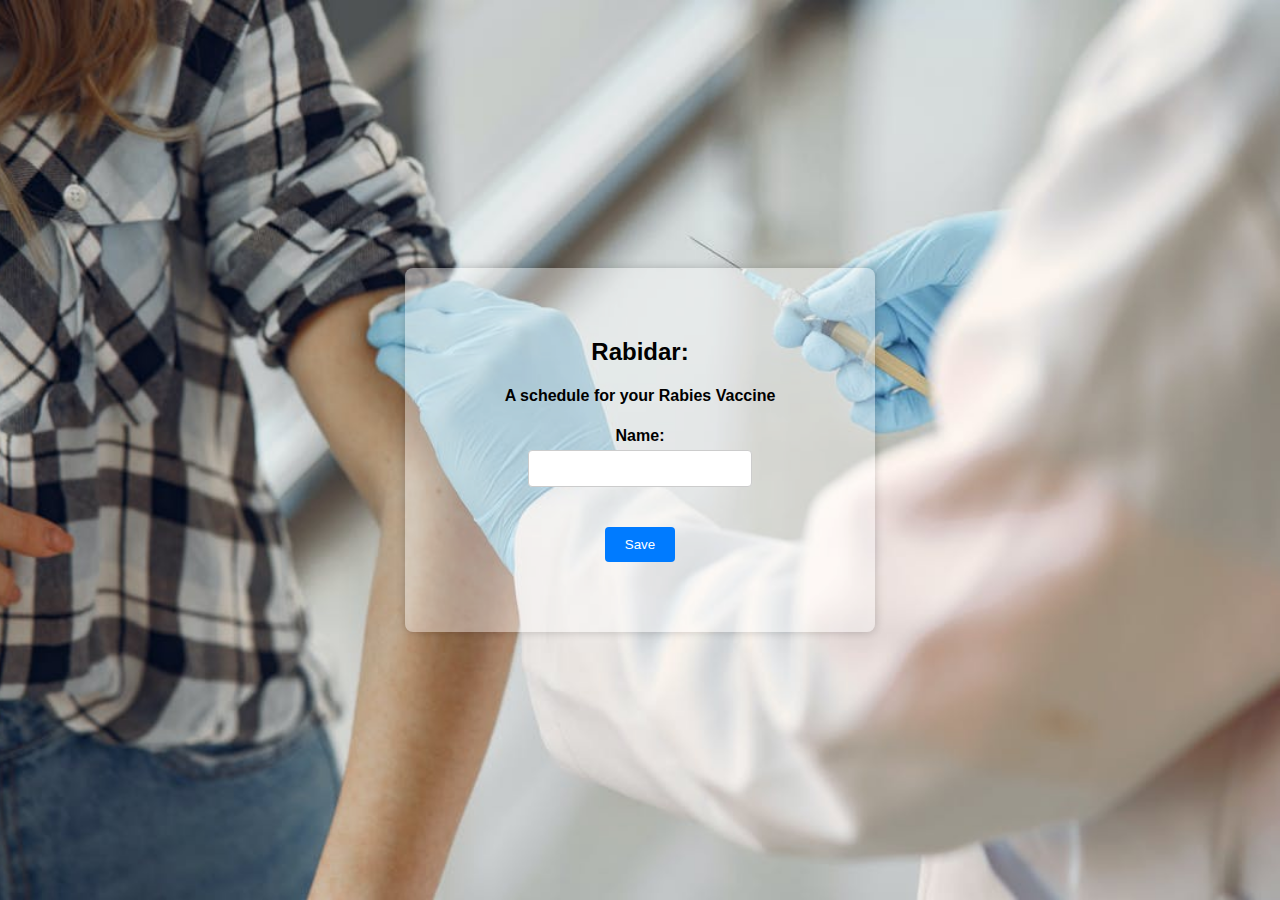
<file: index.html>
<!DOCTYPE html>
<html lang="en">
<head>
    <meta charset="UTF-8">
    <meta name="viewport" content="width=device-width, initial-scale=1.0">
    <title>Rabidar</title>
    <link rel="stylesheet" href="styles.css">
</head>
<body>
    <div class="container">
        <h2>Rabidar:</h2>
        <h4>A schedule for your Rabies Vaccine</h4>
        <form action="page2.html" id="myForm">
            <div class="input-group">
                <label for="name">Name:</label>
                <input type="text" id="name" name="name" required>
            </div>
            <button type="submit" class="btn-save">Save</button>
        </form>
    </div>
    <script>
        document.getElementById('myForm').addEventListener('submit', function (e) {
            e.preventDefault();
            const name = document.getElementById('name').value;
            localStorage.setItem('userName', name);
            this.submit();
        });
    </script>
</body>
</html>
</file>
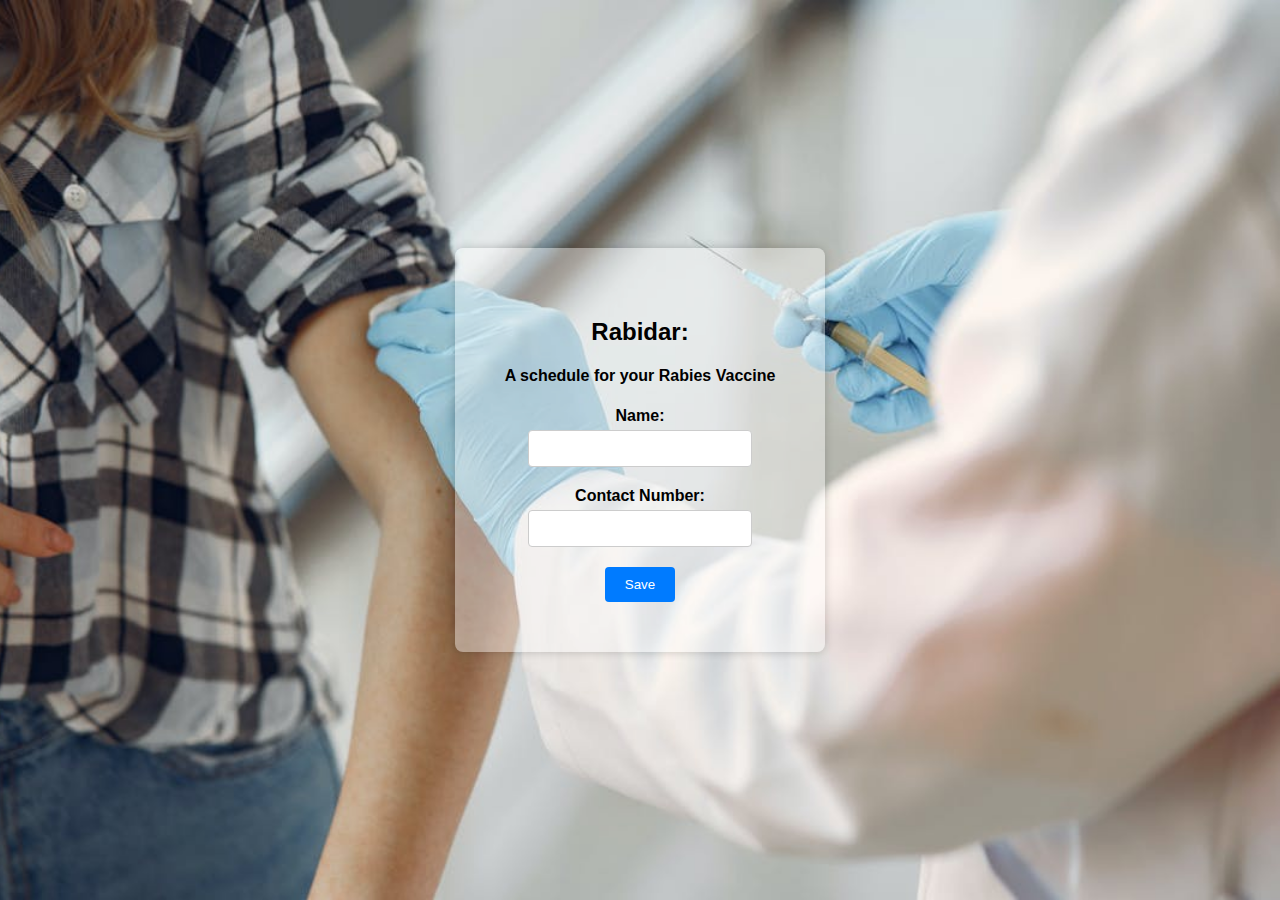
<file: page1.html>
<!DOCTYPE html>
<html lang="en">
<head>
    <meta charset="UTF-8">
    <meta name="viewport" content="width=device-width, initial-scale=1.0">
    <title>Rabidar</title>
    <link rel="icon" type="image/x-icon" href="C:\Users\user\OneDrive\Desktop\Rabies_project\favicon.ico">
    <style>
        body {
            font-family: Arial, sans-serif;
            background-image: url('background.jpeg'); /* Replace 'background.jpg' with your image file name */
            background-size: cover;
            background-repeat: no-repeat;
            background-attachment: fixed;
            background-position: center;
            margin: 0;
            padding: 0;
            display: flex;
            justify-content: center;
            align-items: center;
            min-height: 100vh;
        }
        
        .container {
            background-color: rgba(255, 255, 255, 0.4); /* Adjust the alpha value (0.7) for transparency */
            border-radius: 8px;
            box-shadow: 0 0 10px rgba(0, 0, 0, 0.2);
            padding: 50px;
            text-align: center;
        }
        
        .input-group {
            margin-bottom: 20px;
        }
        
        .input-group label {
            display: block;
            margin-bottom: 5px;
            font-weight: bold;
        }
        
        .input-group input {
            width: 75%;
            padding: 10px;
            border: 1px solid #ccc;
            border-radius: 4px;
        }
        
        .btn-save {
            background-color: #007bff;
            color: #fff;
            border: none;
            padding: 10px 20px;
            cursor: pointer;
            border-radius: 4px;
        }
        
        .btn-save:hover {
            background-color: #0056b3;
        }
    </style>
</head>
<body>
    <div class="container">
        <h2>Rabidar:</h2>
        <h4>A schedule for your Rabies Vaccine</h4>
        <form action="page2.html" id="myForm">
            <div class="input-group">
                <label for="name">Name:</label>
                <input type="text" id="name" name="name" required>
            </div>
            <div class="input-group">
                <label for="contact">Contact Number:</label>
                <input type="text" id="contact" name="contact" required>
            </div>
            <button type="submit" class="btn-save">Save</button>
        </form>
    </div>
    <script>
        document.getElementById('myForm').addEventListener('submit', function (e) {
            e.preventDefault();
            const name = document.getElementById('name').value;
            localStorage.setItem('userName', name);
            this.submit();
        });
    </script>
</body>
</html>
</file>
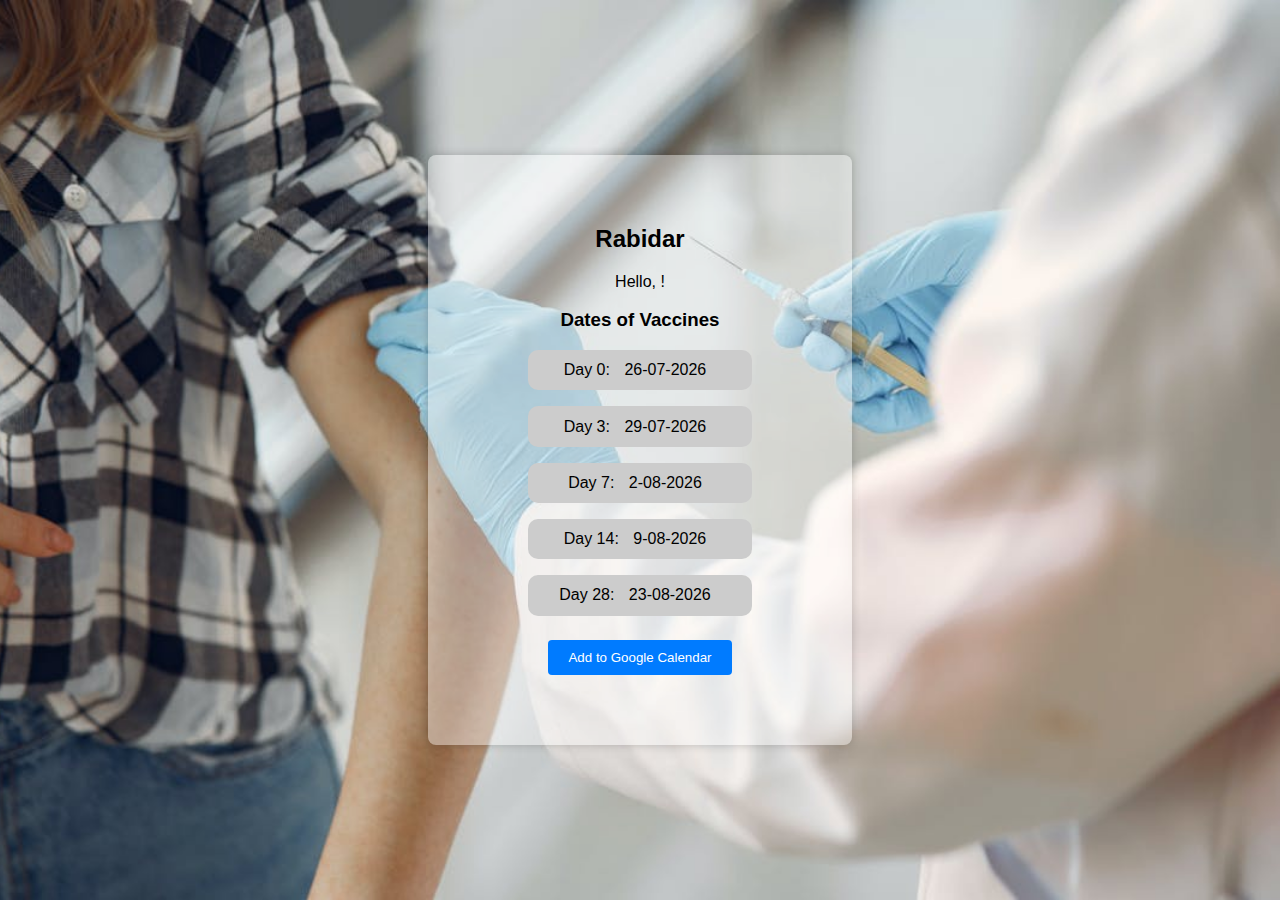
<file: page2.html>
<!DOCTYPE html>
<html lang="en">
<head>
    <meta charset="UTF-8">
    <meta name="viewport" content="width=device-width, initial-scale=1.0">
    <title>Rabidar</title>
    <link rel="stylesheet" href="styles.css">
</head>
<body>
    <div class="container">
        <h2>Rabidar</h2>
        <p>Hello, <span id="userName"></span>!</p>
        <h3>Dates of Vaccines</h3>
        <div id="dates-block">
            <p>Day 0: <span id="currentDate"></span></p>
            <p>Day 3: <span id="day3"></span></p>
            <p>Day 7: <span id="day7"></span></p>
            <p>Day 14: <span id="day14"></span></p>
            <p>Day 28: <span id="day28"></span></p>
        </div>
        
        <button id="addToGoogleCalendar" class="btn-save">Add to Google Calendar</button>
    </div>

    <script>

        const currentDate = new Date();
        const year = currentDate.getFullYear();
        const month = currentDate.getMonth() + 1; // Add 1 to get 1-12
        const day = currentDate.getDate();

        const formattedDate = `${day}-${month < 10 ? '0' : ''}${month}-${year}`;
        document.getElementById('currentDate').textContent = formattedDate;

        const day3Date = new Date(currentDate);
        day3Date.setDate(currentDate.getDate() + 3);

        const day7Date = new Date(currentDate);
        day7Date.setDate(currentDate.getDate() + 7);

        const day14Date = new Date(currentDate);
        day14Date.setDate(currentDate.getDate() + 14);

        const day28Date = new Date(currentDate);
        day28Date.setDate(currentDate.getDate() + 28);


        const formattedDay3 = `${day3Date.getDate()}-${(day3Date.getMonth() + 1).toString().padStart(2, '0')}-${day3Date.getFullYear()}`;
        const formattedDay7 = `${day7Date.getDate()}-${(day7Date.getMonth() + 1).toString().padStart(2, '0')}-${day7Date.getFullYear()}`;
        const formattedDay14 = `${day14Date.getDate()}-${(day14Date.getMonth() + 1).toString().padStart(2, '0')}-${day14Date.getFullYear()}`;
        const formattedDay28 = `${day28Date.getDate()}-${(day28Date.getMonth() + 1).toString().padStart(2, '0')}-${day28Date.getFullYear()}`;

        document.getElementById('day3').textContent = formattedDay3;
        document.getElementById('day7').textContent = formattedDay7;
        document.getElementById('day14').textContent = formattedDay14;
        document.getElementById('day28').textContent = formattedDay28;


        const userName = localStorage.getItem('userName');
        if (userName) {
            document.getElementById('userName').textContent = userName;
        }

        // Function to add dates to Google Calendar
        document.getElementById('addToGoogleCalendar').addEventListener('click', function() {
            console.log('Button clicked: Add to Google Calendar');
        });

    </script>
</body>
</html>
</file>
<file: styles.css>
body {
    font-family: Arial, sans-serif;
    background-image: url('background.jpeg'); 
    background-size: cover;
    background-repeat: no-repeat;
    background-attachment: fixed;
    background-position: center;
    margin: 0;
    padding: 0;
    display: flex;
    justify-content: center;
    align-items: center;
    min-height: 100vh;
}

.container {
    background-color: rgba(255, 255, 255, 0.4); 
    border-radius: 8px;
    box-shadow: 0 0 10px rgba(0, 0, 0, 0.2);
    padding: 50px 100px;
    text-align: center;
}

.input-group {
    margin-bottom: 20px;
}

.input-group label {
    display: block;
    margin-bottom: 5px;
    font-weight: bold;
}

.input-group input {
    width: 75%;
    padding: 10px;
    border: 1px solid #ccc;
    border-radius: 4px;
}

.btn-save {
    margin:20px;
    background-color: #007bff;
    color: #fff;
    border: none;
    padding: 10px 20px;
    cursor: pointer;
    border-radius: 4px;
}

.btn-save:hover {
    background-color: #0056b3;
}
#dates-block span{
    padding: 5%;
}
#dates-block p{
    background-color: #ccc;
    border-radius: 10px;
    margin-bottom: 2%;
    padding:5% ;
}
</file>
